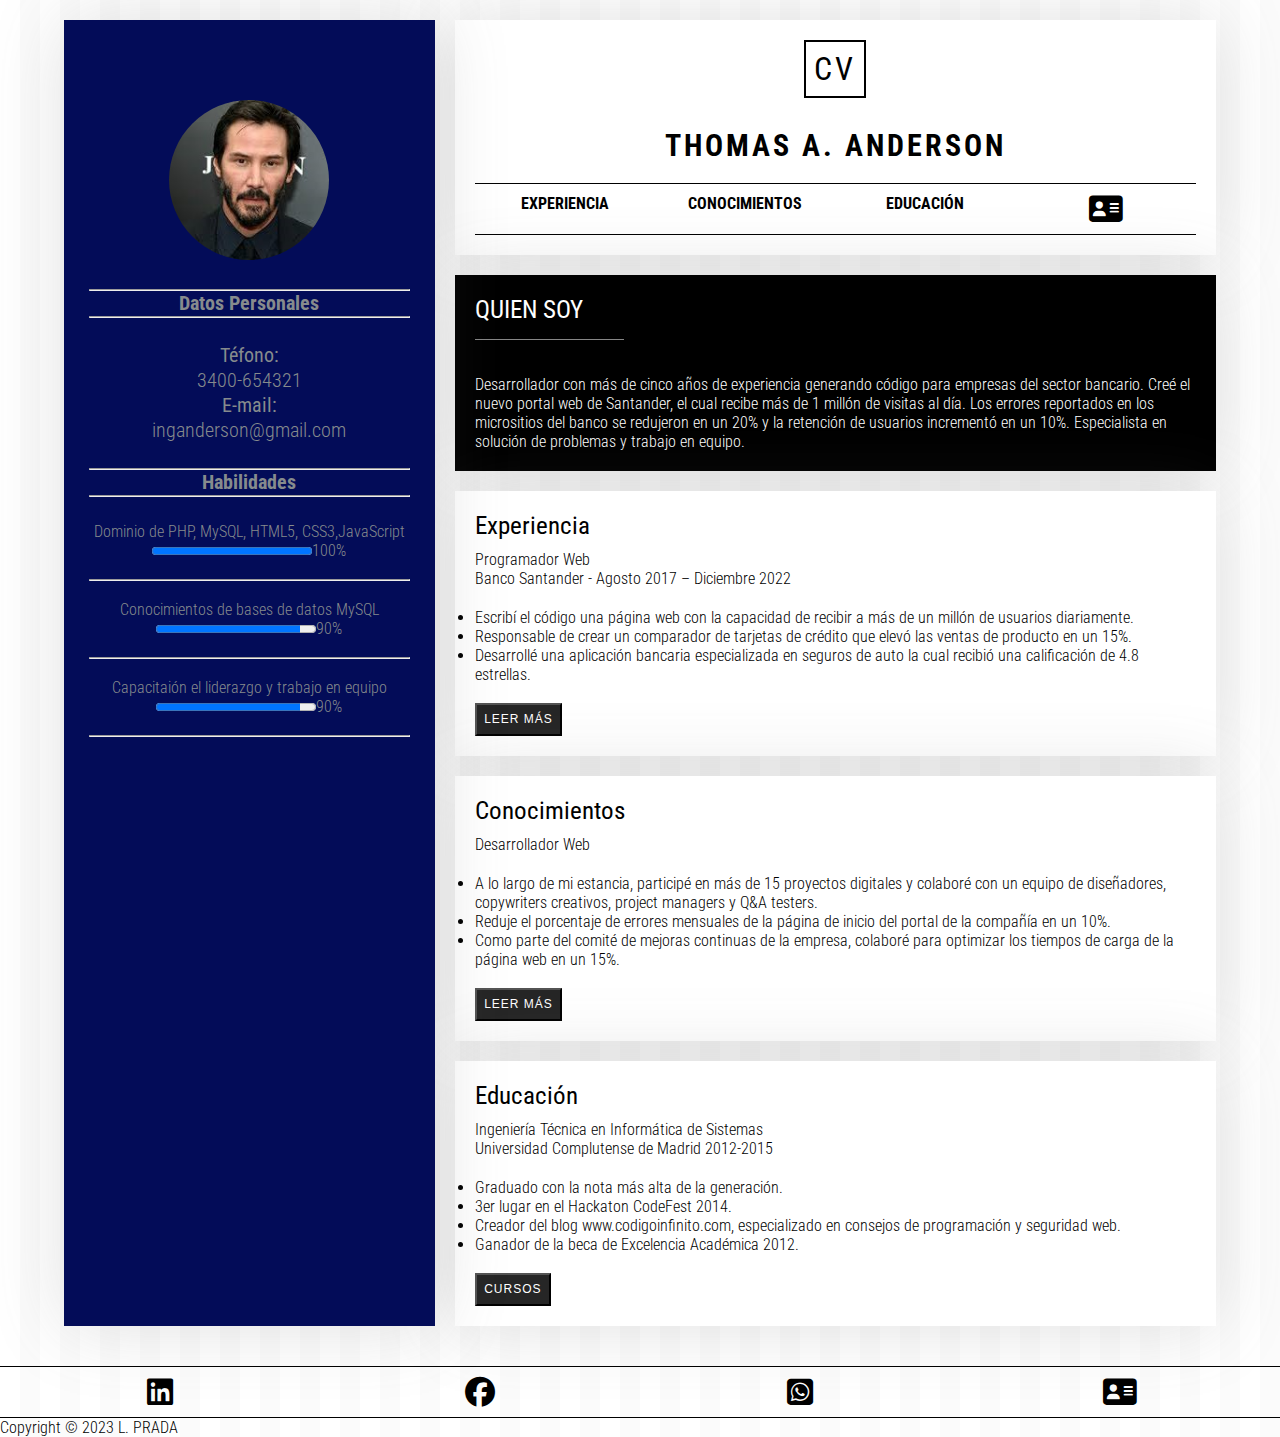
<file: index.html>
<!DOCTYPE html>
<html lang="es">

<head>
	<meta charset="UTF-8" />
	<meta name="viewport" content="width=device-width, initial-scale=1.0" />
	<meta http-equiv="X-UA-Compatible" content="ie=edge" />
	<title>Thomas A. Anderson</title>
	<link href="https://fonts.googleapis.com/css?family=Roboto+Condensed:300,400,700&display=swap" rel="stylesheet" />
	<link rel="stylesheet" href="./css/estilos.css" />
	<link rel="shortcut icon" href="./img/favicon-16x16.png">
	<link rel="stylesheet" href="https://cdnjs.cloudflare.com/ajax/libs/font-awesome/6.2.1/css/all.min.css">
	<script src="link.js"></script>

</head>

<body>
	<div class="contenedor">
		<header class="header">
			<div class="logo">
				<p class="iniciales-logo"><b>CV</b></p>
				<h1>Thomas A. Anderson</h1>
			</div>
			<nav class="menu">
				<a href="#experiencia">Experiencia</a>
				<a href="#conocimientos">Conocimientos</a>
				<a href="#educación">Educación</a>
				<a download href="./img/thomasanderson.png">
					<!--<a href="./img/tarjeta.png" target="_blank"> -->
					<i class="fa-solid fa-address-card"></i>
				</a>
			</nav>
		</header>

		<article class="articulo destacado">
			<div class="contenedor-texto">
				<div>
					<h2 class="titulo"><a href="#">QUIEN SOY</a></h2>
					<br>
				</div>
				<p class="text-center">
					Desarrollador con más de cinco años de experiencia generando
					código para empresas del sector bancario.
					Creé el nuevo portal web de Santander,
					el cual recibe más de 1 millón de visitas al día.
					Los errores reportados en los micrositios del banco
					se redujeron en un 20% y la retención de usuarios
					incrementó en un 10%. Especialista en solución de
					problemas y trabajo en equipo.
				</p>
			</div>

		</article>

		<main class="contenido">
			<article class="articulo">
				
				<div class="contenedor-texto" id="experiencia">
					<div>
						<h2 class="titulo">
							<a href="#">Experiencia</a>
						</h2>
						<p class="subtitulo">
						<p>Programador Web</p>
						<a>Banco Santander - Agosto 2017 – Diciembre 2022</a>
						</p>
					</div>
					<p class="extracto">
						<li>Escribí el código una página web con la capacidad de recibir a más de un millón de usuarios
							diariamente.</li>
						<li>Responsable de crear un comparador de tarjetas de crédito que elevó las ventas de producto
							en un 15%.</li>
						<li>Desarrollé una aplicación bancaria especializada en seguros de auto la cual recibió una
							calificación de 4.8 estrellas.</li>
					</p>
					<br>
					<div>
						<button class="btn_info" type="button" onclick="link_exp()">
							Leer más
						</button>
					</div>
				</div>
			</article>

			<article class="articulo">
				
				<div class="contenedor-texto" id="conocimientos">
					<div>
						<h2 class="titulo">
							<a href="#">Conocimientos</a>
						</h2>
						<p class="subtitulo">
						<p>Desarrollador Web</p>
						</p>
					</div>
					<p class="extracto">
					<ul>
						<li>A lo largo de mi estancia, participé en más de 15 proyectos digitales y colaboré con un
							equipo de diseñadores, copywriters creativos, project managers y Q&A testers.</li>
						<li>Reduje el porcentaje de errores mensuales de la página de inicio del portal de la compañía
							en un 10%.</li>
						<li>Como parte del comité de mejoras continuas de la empresa, colaboré para optimizar los
							tiempos de carga de la página web en un 15%.</li>
					</ul>
					</p>
					<br>
					<div>
						<button class="btn_info" type="button" onclick="link_cono()">
							Leer más
						</button>
					</div>
				</div>
			</article>

			<article class="articulo">
		
				<div class="contenedor-texto" id="educación">
					<div>
						<h2 class="titulo">
							<a href="#">Educación</a>
						</h2>
						<p class="subtitulo">
						<p>Ingeniería Técnica en Informática de Sistemas</p>
						<a>Universidad Complutense de Madrid 2012-2015</a>
						</p>
					</div>
					<p class="extracto">
					<UL>
						<li>Graduado con la nota más alta de la generación.</li>
						<li>3er lugar en el Hackaton CodeFest 2014.</li>
						<li>Creador del blog www.codigoinfinito.com, especializado en consejos de programación y
							seguridad web.</li>
						<li>Ganador de la beca de Excelencia Académica 2012.</li>
					</UL>
					</p>
					<br>
					<div>
						<button class="btn_info" type="button" onclick="link_edu()">
							Cursos
						</button>
					</div>
				</div>
			</article>
		</main>

		<aside class="sidebar">
			<div class="acerca-de">
				<img src="./img/foto.jpg" class="img-perfil" alt="" />

				<div class="bio">
					<hr>
					<h4 class=text-center> Datos Personales</h4>
					<hr>
					<br>
					<p><b>Téfono:</p></b>
					<p>3400-654321</p>
					<p><b>E-mail:</b></p>
					<p>inganderson@gmail.com</p>
					<br>
					<hr>
					<h4 class=text-center>Habilidades</h4>
					<hr>
				</div>
				<p><label for="file">Dominio de PHP, MySQL, HTML5, CSS3,JavaScript</label>
				</p>
				<p><progress id="file" max="100" value="100"> 100%
					</progress>100%
				</p>
				<br>
				<hr>
				<br>
				<p><label for="file">Conocimientos de bases de datos MySQL</label>
				</p>
				<p><progress id="file" max="100" value="90"> 90%
					</progress>90%
				</p>
				<br>
				<hr>
				<br>
				<p><label for="file">Capacitaión el liderazgo y trabajo en equipo</label>
				</p>
				<p><progress id="file" max="100" value="90"> 90%
					</progress>90%
				</p>
				<br>
				<hr>
				<br>
			</div>
	</div>
	</div>
	<nav class="menu">
		<a href="http://www.linkedin.com" target="_blank">
			<i class="fa-brands fa-linkedin"></i>
		</a>
		<a href="http://www.facebook.com" target="_blank">
			<i class="fa-brands fa-facebook"></i>
		</a>
		<a href="https://api.whatsapp.com/send?phone=3400654321&text=Hola, quiero contratarte" target="_blank">
			<i class="fa-brands fa-square-whatsapp"></i>
		</a>
		<a download href="./img/thomasanderson.png">
		<!--<a href="./img/tarjeta.png" target="_blank"> -->
			<i class="fa-solid fa-address-card"></i>
		</a>
	</nav>
	</aside>

	<footer class="footer">
		<p>Copyright &copy; 2023 L. PRADA</p>
	</footer>
	</div>
</body>

</html>
</file>
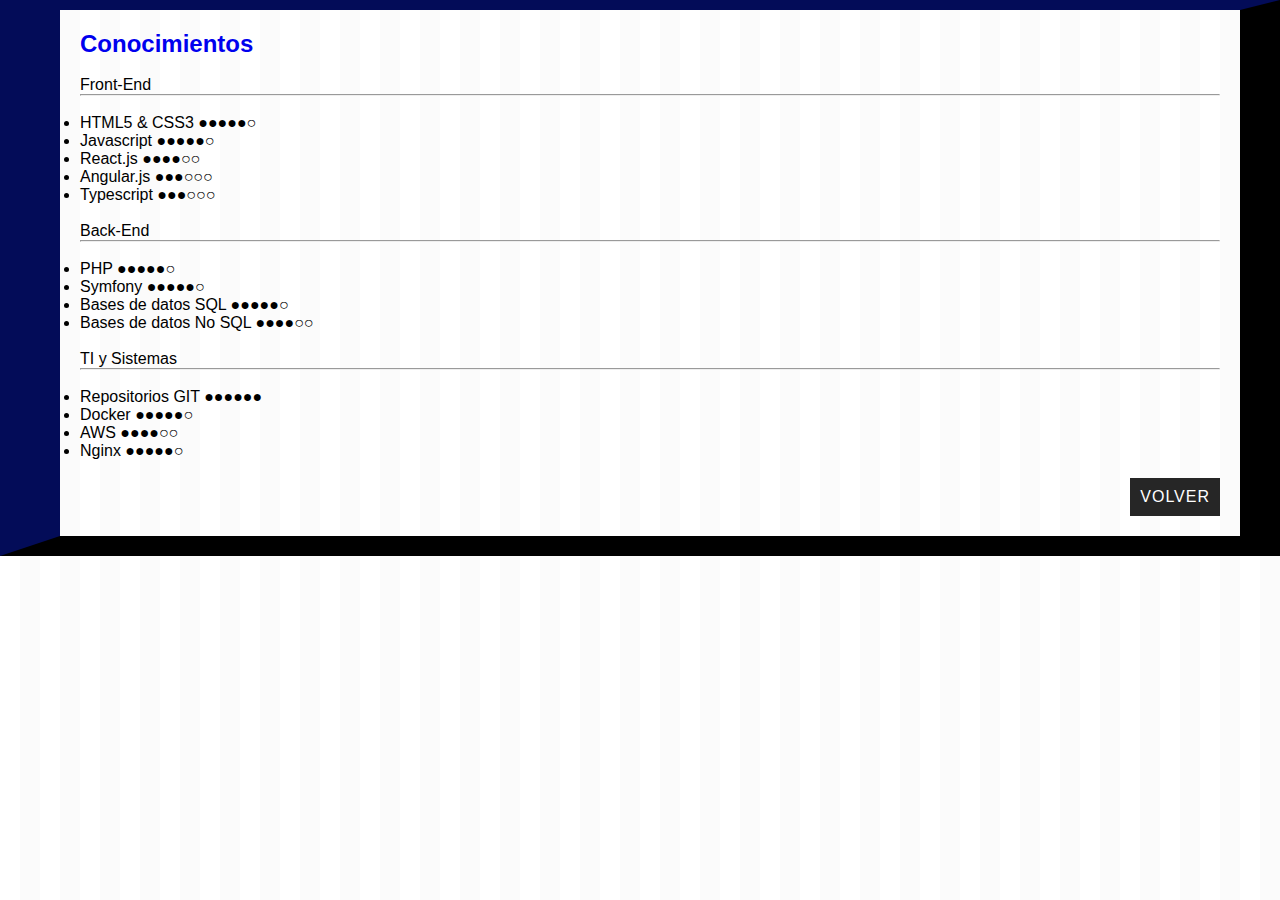
<file: info_cono.html>
<!DOCTYPE html>
<html lang="es">
<head>
    <meta charset="UTF-8">
    <meta http-equiv="X-UA-Compatible" content="IE=edge">
    <meta name="viewport" content="width=<device-width>, initial-scale=1.0">
    <title>Información adicional</title>
    <link rel="stylesheet" href="./css/estilos.css" />
	<link rel="shortcut icon" href="./img/favicon-16x16.png">
	<link rel="stylesheet" href="https://cdnjs.cloudflare.com/ajax/libs/font-awesome/6.2.1/css/all.min.css">
</head>
<body class="info_add">
    <div>
        <h2 class="titulo">
            <a href="#">Conocimientos</a>
        </h2>
        <br>
        <p class="subtitulo">
        <p>Front-End</p>
    </div>
	<hr/>
    <br>
    <p class="extracto">
        <li>HTML5 & CSS3 ●●●●●○</li>
        <li>Javascript ●●●●●○</li>
        <li>React.js ●●●●○○</li>
        <li>Angular.js ●●●○○○</li>
        <li>Typescript ●●●○○○</li>
    </p>
    <br>
        <a>Back-End</a>
        <hr/>
    <br>
    <p class="extracto">
        <li>PHP ●●●●●○</li>
        <li>Symfony ●●●●●○</li>
        <li>Bases de datos SQL ●●●●●○</li>
        <li>Bases de datos No SQL ●●●●○○</li>
    </p>
    <br>
        <a>TI y Sistemas</a>
        <hr/>
    <br>
    <p class="extracto">
        <li>Repositorios GIT ●●●●●●</li>
        <li>Docker ●●●●●○</li>
        <li>AWS ●●●●○○</li>
        <li>Nginx ●●●●●○</li>
    </p>
    <br>
            <a href="index.html" class="btn-link">Volver</a>
        </p>
</body>
</html>
</file>
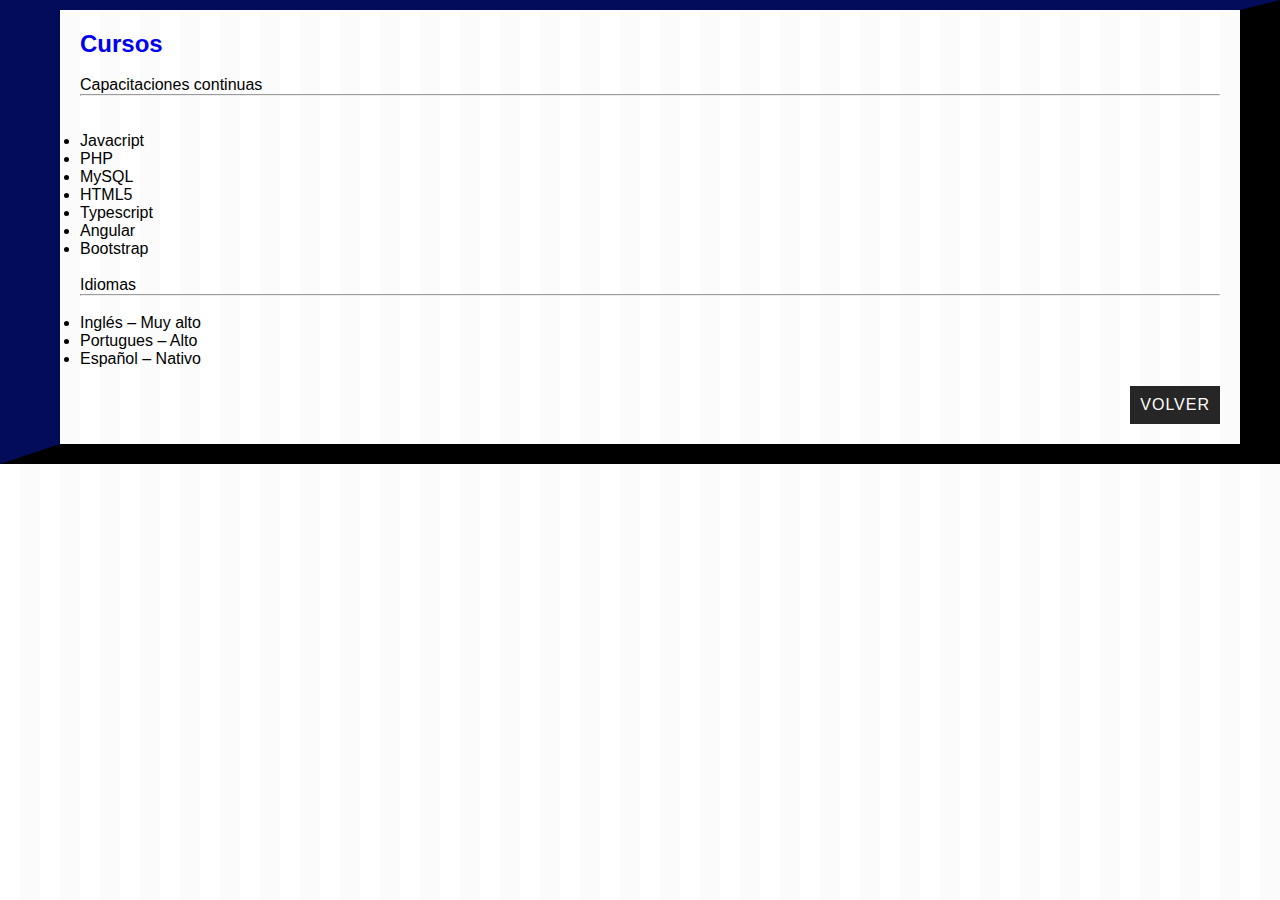
<file: info_edu.html>
<!DOCTYPE html>
<html lang="es">
<head>
    <meta charset="UTF-8">
    <meta http-equiv="X-UA-Compatible" content="IE=edge">
    <meta name="viewport" content="width=<device-width>, initial-scale=1.0">
    <title>Información adicional</title>
    <link rel="stylesheet" href="./css/estilos.css" />
	<link rel="shortcut icon" href="./img/favicon-16x16.png">
	<link rel="stylesheet" href="https://cdnjs.cloudflare.com/ajax/libs/font-awesome/6.2.1/css/all.min.css">
</head>
<body class="info_add">
    <div>
        <h2 class="titulo">
            <a href="#">Cursos</a>
        </h2>
        <br>
        <p class="subtitulo">
        <p>Capacitaciones continuas</p>
	<hr/>
        <br>
        </p>
    </div>
    <br>
    <p class="extracto">
        <li>Javacript</li>
        <li>PHP</li>
        <li>MySQL</li>
        <li>HTML5</li>
        <li>Typescript</li>
        <li>Angular</li>
        <li>Bootstrap</li>
    </p>
    <br>
        <a>Idiomas</a>
        <hr/>
    <br>
    <p class="extracto">
        <li>Inglés – Muy alto</li>
        <li>Portugues – Alto</li>
        <li>Español – Nativo</li>
        
    </p>
    <br>
            <a href="index.html" class="btn-link">Volver</a>
        
</body>
</html>
</file>
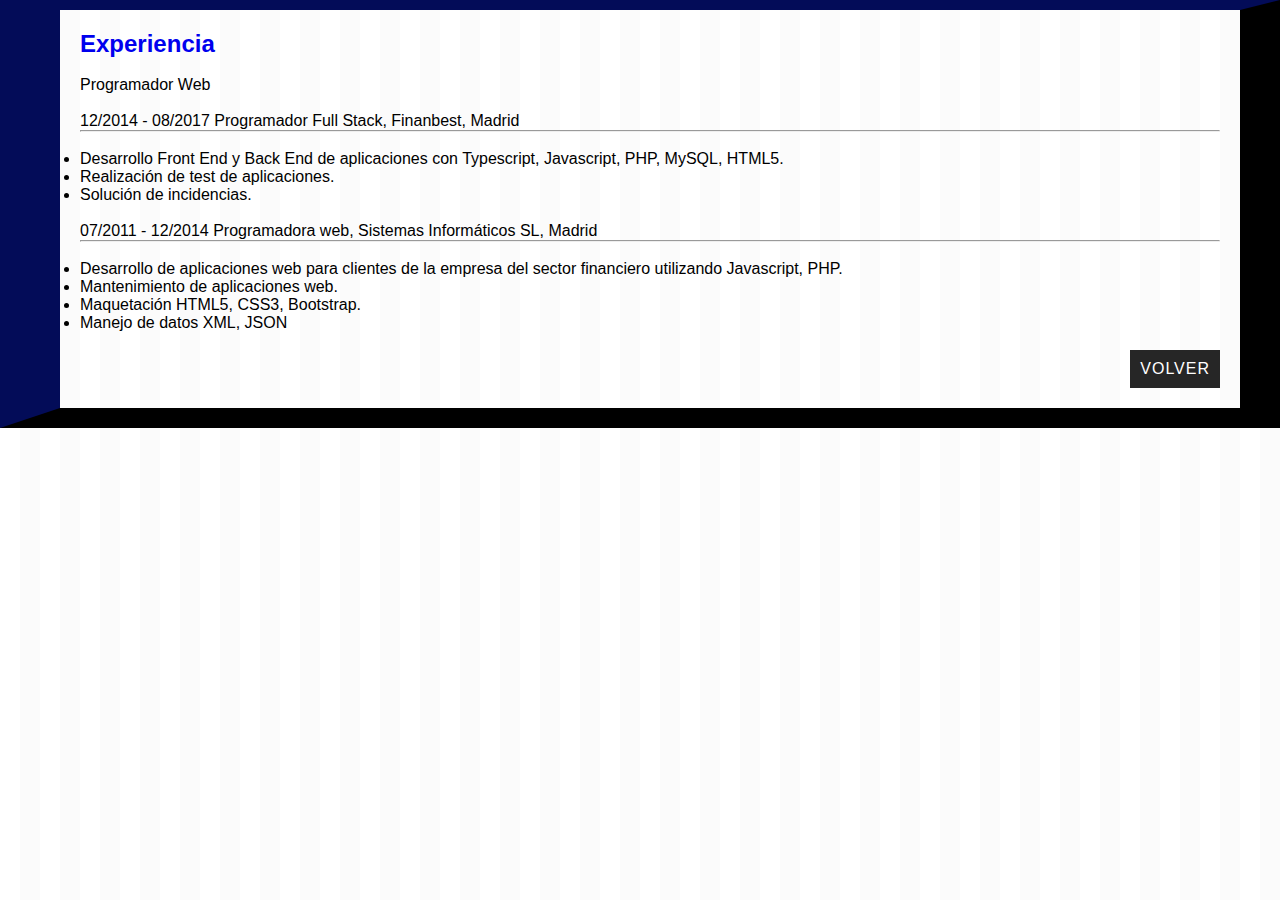
<file: info_Exp.html>
<!DOCTYPE html>
<html lang="es">
<head>
    <meta charset="UTF-8">
    <meta http-equiv="X-UA-Compatible" content="IE=edge">
    <meta name="viewport" content="width=<device-width>, initial-scale=1.0">
    <title>Información adicional</title>
    <link rel="stylesheet" href="./css/estilos.css" />
	<link rel="shortcut icon" href="./img/favicon-16x16.png">
	<link rel="stylesheet" href="https://cdnjs.cloudflare.com/ajax/libs/font-awesome/6.2.1/css/all.min.css">
</head>
<body class="info_add">
    <div>
        <h2 class="titulo">
            <a href="#">Experiencia</a>
        </h2>
        <br>
        <p class="subtitulo">
        <p>Programador Web</p>
        <br>
        <a>12/2014 - 08/2017 Programador Full Stack, Finanbest, Madrid</a>
        </p>
	<hr/>
    </div>
    <br>
    <p class="extracto">
        <li>Desarrollo Front End y Back End de aplicaciones con Typescript, Javascript, PHP, MySQL, HTML5.</li>
        <li>Realización de test de aplicaciones.</li>
        <li>Solución de incidencias.</li>
    </p>
    <br>
        <a>07/2011 - 12/2014 Programadora web, Sistemas Informáticos SL, Madrid</a>
	<hr/>
        
    <br>
    <p class="extracto">
        <li>Desarrollo de aplicaciones web para clientes de la empresa del sector financiero utilizando Javascript, PHP.</li>
        <li>Mantenimiento de aplicaciones web.</li>
        <li>Maquetación HTML5, CSS3, Bootstrap.</li>
        <li>Manejo de datos XML, JSON</li>
    </p>
    <br>
            <a href="index.html" class="btn-link">Volver</a>
        
</body>
</html>
</file>
<file: css/estilos.css>
* {
	margin: 0;
	padding: 0;
	box-sizing: border-box;
}

body {
	font-family: 'Roboto Condensed', sans-serif;
	font-weight: 300;
	background-image: repeating-linear-gradient(90deg, #fff, #fff 20px, #fbfbfb 20px, #fbfbfb 40px);
	font-size: 16px;
}

img {
	width: 100%;
	height: 100%;
	object-fit: cover;
}

a {
	text-decoration: none;
}

.contenedor {
	width: 90%;
	max-width: 75em;
	margin: 1.25rem auto;
	display: grid;
	grid-gap: 1.25rem;
	grid-template-columns: repeat(3, 1fr);
	grid-template-rows: repeat(4, auto);
	grid-template-areas:
		'aside			header   	header'
		'aside			destacado 	destacado'
		'aside			contenido 	contenido'
		'footer	 		footer 		footer';
}

/* ---------- HEADER ----------*/
.header {
	grid-area: header;
	padding: 1.25em;
	background: #fff;
	box-shadow: 0px 0px 70px rgba(102, 102, 102, 0.2);
}

.header .logo {
	margin-bottom: 1.25em;
	text-transform: uppercase;
	text-align: center;
	letter-spacing: 3px;
}

.logo h1 {
	font-size: 1.875em;
}

.logo .iniciales-logo {
	padding: 0.25em;
	border: 2px solid #000;
	display: inline-block;
	font-size: 2em;
	margin-bottom: 0.93em;
}

.menu {
	border-top: 1px solid #000;
	border-bottom: 1px solid #000;
	display: flex;
	justify-content: space-between;
}
.menu i{
	font-size: 30px;
}

.menu a {
	padding: 0.62em;
	color: #000;
	display: block;
	text-decoration: none;
	text-transform: uppercase;
	font-weight: 400;
	width: 100%;
	text-align: center;
	transition: 0.2s ease all;
	font-size: 1em;
	font-weight: bold;
}

.menu a:hover {
	background: #000;
	color: #fff;
}

/* ---------- Articulos ----------*/
.articulo {
	display: flex;
	background: #fff;
	box-shadow: 0px 0px 70px rgba(102, 102, 102, 0.2);
}

.articulo .contenedor-texto {
	padding: 1.25em;
	width: 50%;
	display: flex;
	flex-direction: column;
	justify-content: space-between;
	width: 100%;
}


.articulo .titulo {
	margin-bottom: 0.625rem;
	font-size: 1.56rem;
}

.articulo .titulo a {
	font-weight: 400;
	color: #000;
}

.articulo .subtitulo {
	font-size: 1em;
	color: #868b8d;
	margin-bottom: 0.625rem;
}

.articulo .extracto {
	font-size: 1.25em; 
	line-height: 1.5625rem; 
	font-weight: 300;
	margin-bottom: 1.25rem; 
	color: #868b8d;
}


/* ---------- Articulo Destacado ----------*/
.articulo.destacado {
	grid-area: destacado;
	color: white;
	background-color: #000;
	box-shadow: 0px 0px 70px rgba(102, 102, 102, 0.2);

	
}

.destacado .titulo a {
	color: #fff;
}

.destacado .titulo::after {
	content: '';
	margin: 0.625em 0; 
	display: block;
	background-color: #868686;
	width: 6em; 
	height: 1px;
}

.btn-link {
	color: #fff;
	cursor: pointer;
	display: inline-block;
	padding: 0.625em; 
	background-color: #262626;
	font-size: 1em; 
	text-transform: uppercase;
	letter-spacing: 1px;
	align-self: flex-end;
}

.btn-link:hover {
	background: #000;
	text-decoration: none;
}

.btn_info {
	color: #fff;
	cursor: pointer;
	display: inline-block;
	padding: 0.625em; 
	background-color: #262626;
	font-size: 0.75em; 
	text-transform: uppercase;
	letter-spacing: 1px;
	align-self: flex-end;
	
	
}

.btn_info:hover {
	background: #000;
	text-decoration: none;
}

/*---------- CONTENIDO ----------*/
.contenido {
	grid-area: contenido;
	display: grid;
	grid-template-columns: 1;
	grid-gap: 1.25em; 
}

/*---------- SIDEBAR ----------*/
.sidebar {
	padding: 5em 1.5625em; 
	text-align: center;
	min-height: 100px; 
	grid-area: aside;
	background: rgb(3, 12, 88);
	color: #868b8d;
	box-shadow: 0px 0px 70px rgba(102, 102, 102, 0.2);
}

.sidebar .acerca-de img {
	border-radius: 100%;
	height: 10em; 
	width: 10em; 
	margin-bottom: 25px; 
}

.sidebar .bio {
	margin-bottom: 25px; 
	font-size: 20px; 
	line-height: 25px; 
}

.sidebar .menu {
	width: 100%;
	display: inline-block;
	background: #ccc;
}

.sidebar .menu a {
	padding: 1.5625em; 
	color: #fff;
	background-color: #000;
	display: block;
	font-size: 1em;
	text-transform: uppercase;
}

.sidebar .menu a:hover {
	background: #262626;
}

/*---------- FOOTER ----------*/
.contenedor .footer {
	background: #fff;
	font-size: 1.25em; 
	grid-area: footer;
	padding: 1.5625em; 
	text-align: right;
	box-shadow: 0px 0px 70px rgba(102, 102, 102, 0.2);
}

/*---------- FOOTER ----------*/
.info_add{
	padding: 1em;
	text-align: left;
	padding: 1.25em;
	width: 50%;
	display: flex;
	flex-direction: column;
	justify-content: space-between;
	width: 100%;
	border-left: 60px solid rgb(3, 12, 88);
	border-right: 40px solid black;
	border-top: 10px solid rgb(3, 12, 88);
	border-bottom: 20px solid black;
}

/* Dispositivos pequeños (desktops, 576px y superior) */ 
@media(max-width:576px){
	.contenedor {
		width: 90%;
		max-width: 60em;
		margin: 1.25rem auto;
		display: grid;
		font-size: 65%;
		grid-gap: 1.25rem;
		grid-template-columns: repeat(3, 1fr);
		grid-template-rows: repeat(4, auto);
		grid-template-areas:
			'header			header   	header'
			'aside			aside 		aside'
			'destacado		destacado 	destacado'
			'contenido		contenido 	contenido'
			'footer	 		footer 		footer';
	}
	
	
}

/* Dispositivos medianos (desktops, 768px y superior) */ 
@media (max-width: 768px) {
	body {
		font-size: 12px;
	}
	.contenedor {
		width: 90%;
		max-width: 75em;
		margin: 1.25rem auto;
		display: grid;
		grid-gap: 1.25rem;
		grid-template-columns: repeat(3, 1fr);
		grid-template-rows: repeat(4, auto);
		grid-template-areas:
			'header			header   	header'
			'aside			aside 		aside'
			'destacado		destacado 	destacado'
			'contenido		contenido 	contenido'
			'footer	 		footer 		footer';
	}
}

/* Dispositivos grandes (desktops, 992px y superior) */ 
@media (max-width: 992px) {
	body {
		font-size: 14px;
	}
}

/* Dispositivos muy grandes (desktops, 1200px y superior) */ 
@media (max-width: 1200px) {
	body {
		font-size: 16px;
	}
}
</file>
